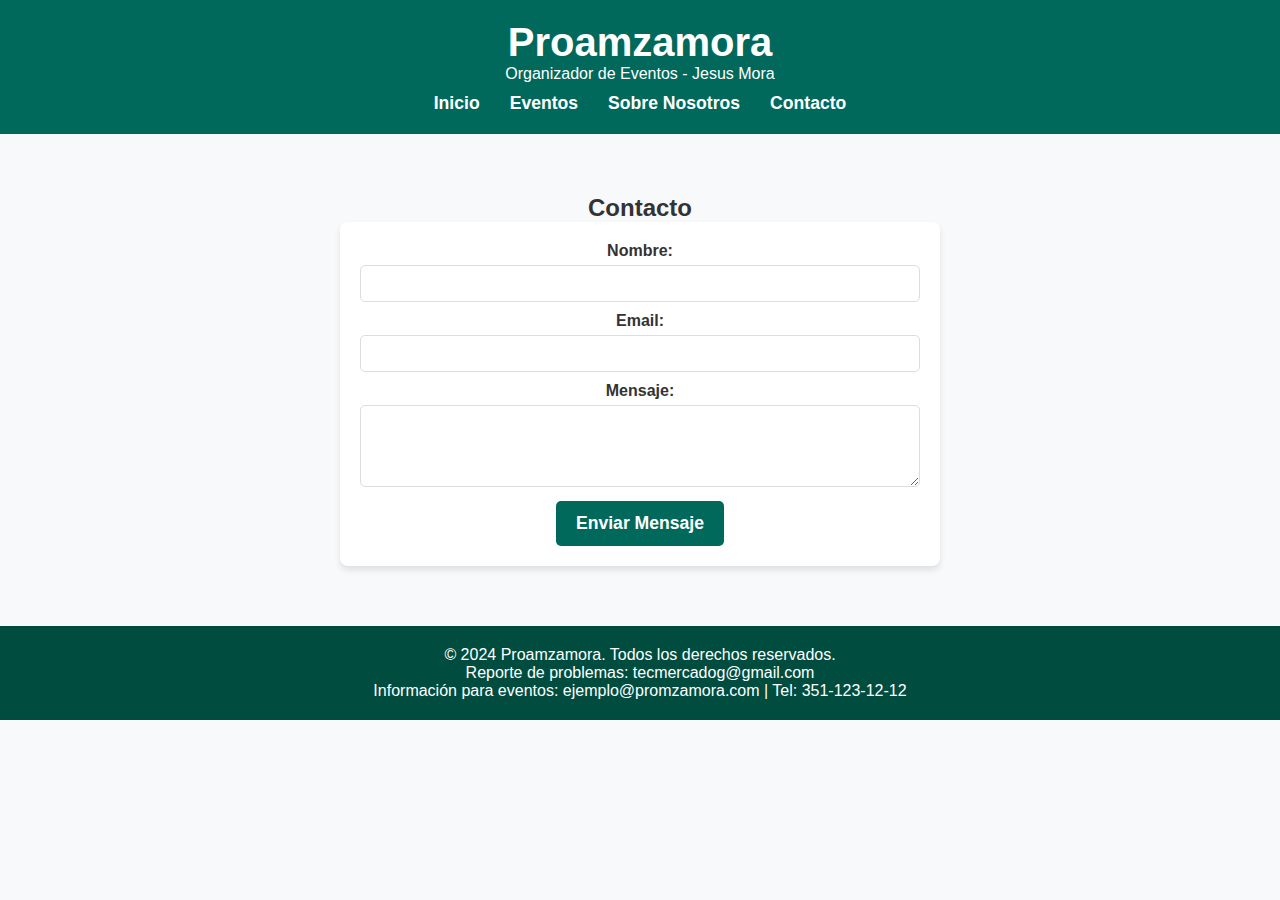
<file: contacto.html>
<!DOCTYPE html>
<html lang="es">
<head>
    <meta charset="UTF-8">
    <meta name="viewport" content="width=device-width, initial-scale=1.0">
    <title>Proamzamora - Contacto</title>
    <style>
        /* Reset CSS */
        * {
            margin: 0;
            padding: 0;
            box-sizing: border-box;
        }

        /* Estilos generales */
        body {
            font-family: 'Arial', sans-serif;
            color: #333;
            background-color: #f8f9fa;
        }

        header {
            background: #00695c;
            color: #fff;
            padding: 20px 0;
            text-align: center;
        }

        header h1 {
            font-size: 2.5rem;
        }

        header nav ul {
            list-style: none;
            display: flex;
            justify-content: center;
            margin-top: 10px;
        }

        header nav ul li {
            margin: 0 15px;
        }

        header nav ul li a {
            color: #fff;
            text-decoration: none;
            font-weight: bold;
            font-size: 1.1rem;
        }

        header nav ul li a:hover {
            text-decoration: underline;
        }

        .contact {
            padding: 60px 0;
            text-align: center;
        }

        form {
            background: #fff;
            padding: 20px;
            border-radius: 8px;
            box-shadow: 0 4px 6px rgba(0, 0, 0, 0.1);
            max-width: 600px;
            margin: 0 auto;
        }

        form label {
            display: block;
            margin-bottom: 5px;
            font-weight: bold;
        }

        form input,
        form textarea {
            width: 100%;
            padding: 10px;
            margin-bottom: 10px;
            border: 1px solid #ddd;
            border-radius: 5px;
        }

        form button {
            background: #00695c;
            color: #fff;
            padding: 12px 20px;
            border: none;
            border-radius: 5px;
            font-size: 1.1rem;
            cursor: pointer;
            font-weight: bold;
        }

        form button:hover {
            background: #004d40;
        }

        footer {
            background: #004d40;
            color: #fff;
            padding: 20px 0;
            text-align: center;
        }

        footer .contact-info a {
            color: #fff;
            text-decoration: none;
        }

        footer .contact-info a:hover {
            text-decoration: underline;
        }
    </style>
</head>
<body>
    <header>
        <h1>Proamzamora</h1>
        <p>Organizador de Eventos - Jesus Mora</p>
        <nav>
            <ul>
                <li><a href="index.html">Inicio</a></li>
                <li><a href="eventos.html">Eventos</a></li>
                <li><a href="sobre.html">Sobre Nosotros</a></li>
                <li><a href="contacto.html">Contacto</a></li>
            </ul>
        </nav>
    </header>

    <main>
        <section id="contacto" class="contact">
            <div class="container">
                <h2>Contacto</h2>
                <form action="enviar-formulario" method="post">
                    <label for="nombre">Nombre:</label>
                    <input type="text" id="nombre" name="nombre" required>

                    <label for="email">Email:</label>
                    <input type="email" id="email" name="email" required>

                    <label for="mensaje">Mensaje:</label>
                    <textarea id="mensaje" name="mensaje" rows="4" required></textarea>

                    <button type="submit">Enviar Mensaje</button>
                </form>
            </div>
        </section>
    </main>

    <footer>
        <div class="container">
            <p>&copy; 2024 Proamzamora. Todos los derechos reservados.</p>
            <div class="contact-info">
                <p>Reporte de problemas: <a href="mailto:tecmercadog@gmail.com">tecmercadog@gmail.com</a></p>
                <p>Información para eventos: <a href="mailto:ejemplo@promzamora.com">ejemplo@promzamora.com</a> | Tel: 351-123-12-12</p>
            </div>
        </div>
    </footer>
</body>
</html>
</file>
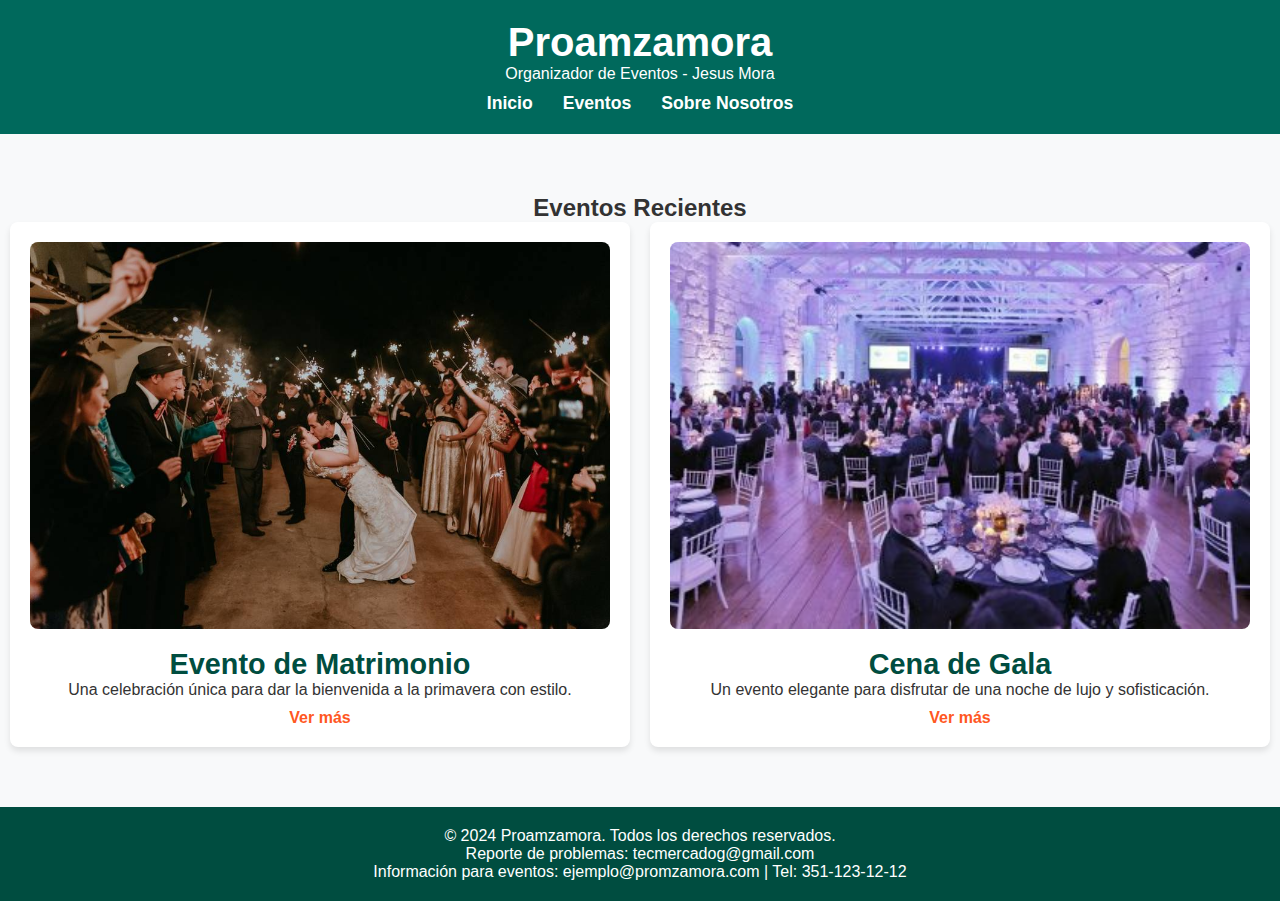
<file: eventos.html>
<!DOCTYPE html>
<html lang="es">
<head>
    <meta charset="UTF-8">
    <meta name="viewport" content="width=device-width, initial-scale=1.0">
    <title>Proamzamora - Eventos</title>
    <style>
        /* Reset CSS */
        * {
            margin: 0;
            padding: 0;
            box-sizing: border-box;
        }

        /* Estilos generales */
        body {
            font-family: 'Arial', sans-serif;
            color: #333;
            background-color: #f8f9fa;
        }

        header {
            background: #00695c;
            color: #fff;
            padding: 20px 0;
            text-align: center;
        }

        header h1 {
            font-size: 2.5rem;
        }

        header nav ul {
            list-style: none;
            display: flex;
            justify-content: center;
            margin-top: 10px;
        }

        header nav ul li {
            margin: 0 15px;
        }

        header nav ul li a {
            color: #fff;
            text-decoration: none;
            font-weight: bold;
            font-size: 1.1rem;
        }

        header nav ul li a:hover {
            text-decoration: underline;
        }

        .events {
            padding: 60px 0;
            text-align: center;
        }

        .event-list {
            display: flex;
            flex-wrap: wrap;
            gap: 20px;
            justify-content: center;
        }

        .event {
            background: #fff;
            border-radius: 8px;
            box-shadow: 0 4px 6px rgba(0, 0, 0, 0.1);
            padding: 20px;
            width: calc(50% - 20px);
        }

        .event img {
            width: 100%;
            height: auto;
            border-radius: 8px;
        }

        .event h3 {
            margin-top: 15px;
            font-size: 1.8rem;
            color: #004d40;
        }

        .event a {
            display: inline-block;
            margin-top: 10px;
            color: #ff5722;
            text-decoration: none;
            font-weight: bold;
        }

        .event a:hover {
            text-decoration: underline;
        }

        footer {
            background: #004d40;
            color: #fff;
            padding: 20px 0;
            text-align: center;
        }

        footer .contact-info a {
            color: #fff;
            text-decoration: none;
        }

        footer .contact-info a:hover {
            text-decoration: underline;
        }
    </style>
</head>
<body>
    <header>
        <h1>Proamzamora</h1>
        <p>Organizador de Eventos - Jesus Mora</p>
        <nav>
            <ul>
                <li><a href="index.html">Inicio</a></li>
                <li><a href="eventos.html">Eventos</a></li>
                <li><a href="sobre.html">Sobre Nosotros</a></li>
            </ul>
        </nav>
    </header>

    <main>
        <section id="eventos" class="events">
            <div class="container">
                <h2>Eventos Recientes</h2>
                <div class="event-list">
                    <article class="event">
                        <img src="boda.jpeg" alt="Evento de Primavera">
                        <h3>Evento de Matrimonio</h3>
                        <p>Una celebración única para dar la bienvenida a la primavera con estilo.</p>
                        <a href="#">Ver más</a>
                    </article>
                    <article class="event">
                        <img src="cena.jpeg" alt="Cena de Gala">
                        <h3>Cena de Gala</h3>
                        <p>Un evento elegante para disfrutar de una noche de lujo y sofisticación.</p>
                        <a href="#">Ver más</a>
                    </article>
                </div>
            </div>
        </section>
    </main>

    <footer>
        <div class="container">
            <p>&copy; 2024 Proamzamora. Todos los derechos reservados.</p>
            <div class="contact-info">
                <p>Reporte de problemas: <a href="mailto:tecmercadog@gmail.com">tecmercadog@gmail.com</a></p>
                <p>Información para eventos: <a href="mailto:ejemplo@promzamora.com">ejemplo@promzamora.com</a> | Tel: 351-123-12-12</p>
            </div>
        </div>
    </footer>
</body>
</html>
</file>
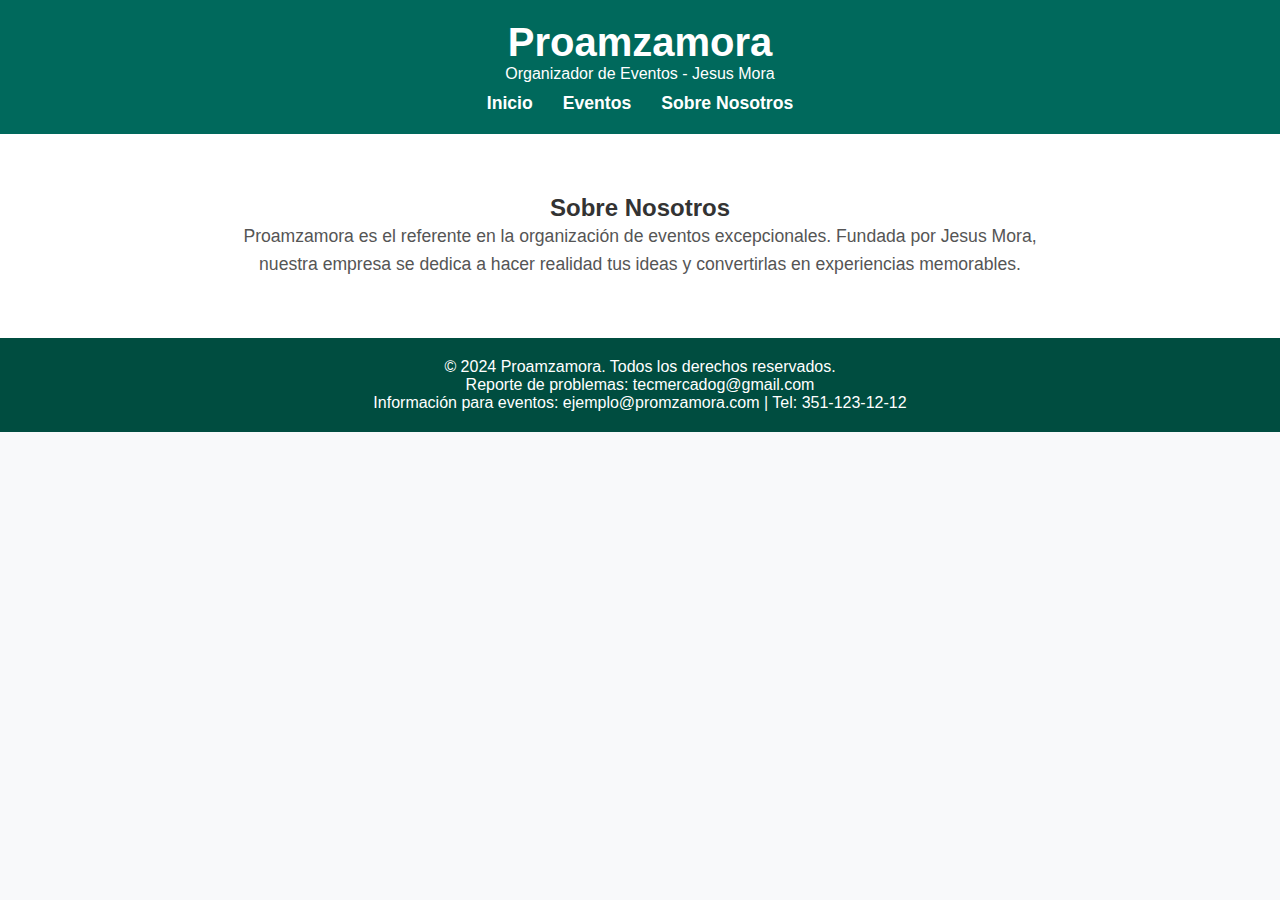
<file: sobre.html>
<!DOCTYPE html>
<html lang="es">
<head>
    <meta charset="UTF-8">
    <meta name="viewport" content="width=device-width, initial-scale=1.0">
    <title>Proamzamora - Sobre Nosotros</title>
    <style>
        /* Reset CSS */
        * {
            margin: 0;
            padding: 0;
            box-sizing: border-box;
        }

        /* Estilos generales */
        body {
            font-family: 'Arial', sans-serif;
            color: #333;
            background-color: #f8f9fa;
        }

        header {
            background: #00695c;
            color: #fff;
            padding: 20px 0;
            text-align: center;
        }

        header h1 {
            font-size: 2.5rem;
        }

        header nav ul {
            list-style: none;
            display: flex;
            justify-content: center;
            margin-top: 10px;
        }

        header nav ul li {
            margin: 0 15px;
        }

        header nav ul li a {
            color: #fff;
            text-decoration: none;
            font-weight: bold;
            font-size: 1.1rem;
        }

        header nav ul li a:hover {
            text-decoration: underline;
        }

        .about {
            padding: 60px 0;
            text-align: center;
            background: #fff;
        }

        .about p {
            max-width: 800px;
            margin: 0 auto;
            font-size: 1.1rem;
            line-height: 1.6;
            color: #555;
        }

        footer {
            background: #004d40;
            color: #fff;
            padding: 20px 0;
            text-align: center;
        }

        footer .contact-info a {
            color: #fff;
            text-decoration: none;
        }

        footer .contact-info a:hover {
            text-decoration: underline;
        }
    </style>
</head>
<body>
    <header>
        <h1>Proamzamora</h1>
        <p>Organizador de Eventos - Jesus Mora</p>
        <nav>
            <ul>
                <li><a href="index.html">Inicio</a></li>
                <li><a href="eventos.html">Eventos</a></li>
                <li><a href="sobre.html">Sobre Nosotros</a></li>
            </ul>
        </nav>
    </header>

    <main>
        <section id="sobre" class="about">
            <div class="container">
                <h2>Sobre Nosotros</h2>
                <p>Proamzamora es el referente en la organización de eventos excepcionales. Fundada por Jesus Mora, nuestra empresa se dedica a hacer realidad tus ideas y convertirlas en experiencias memorables.</p>
            </div>
        </section>
    </main>

    <footer>
        <div class="container">
            <p>&copy; 2024 Proamzamora. Todos los derechos reservados.</p>
            <div class="contact-info">
                <p>Reporte de problemas: <a href="mailto:tecmercadog@gmail.com">tecmercadog@gmail.com</a></p>
                <p>Información para eventos: <a href="mailto:ejemplo@promzamora.com">ejemplo@promzamora.com</a> | Tel: 351-123-12-12</p>
            </div>
        </div>
    </footer>
</body>
</html>
</file>
